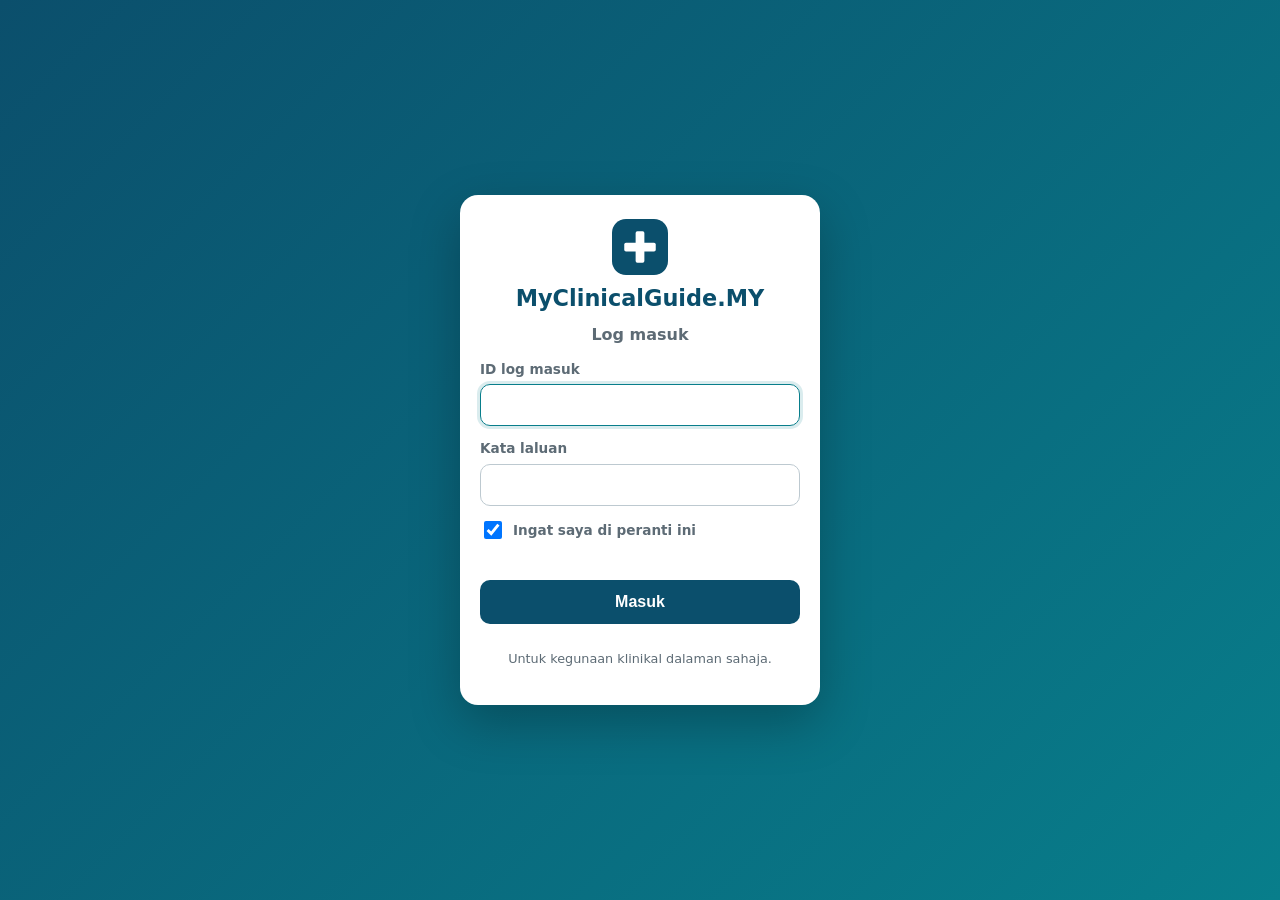
<file: index.html>
<!doctype html>
<html lang="en">
<head>
  <meta charset="utf-8" />
  <meta name="viewport" content="width=device-width,initial-scale=1,viewport-fit=cover" />
  <meta name="theme-color" content="#0b4f6c" />
  <title>MyClinicalGuide.MY</title>
  <meta name="apple-mobile-web-app-title" content="MyClinicalGuide.MY" />
  <meta name="application-name" content="MyClinicalGuide.MY" />
  <link rel="manifest" href="manifest.webmanifest" />
  <link rel="icon" href="icon.svg" type="image/svg+xml" />
  <link rel="apple-touch-icon" href="icon.svg" />
  <script src="auth.js?v=2.12"></script>
  <link rel="stylesheet" href="styles.css?v=2.12" />
</head>
<body>
  <div id="loginGate" class="login-gate" role="dialog" aria-modal="true" aria-labelledby="loginTitle">
    <form class="login-card" autocomplete="on">
      <img src="icon.svg" alt="" width="56" height="56">
      <h1 id="loginTitle">MyClinicalGuide.MY</h1>
      <p class="login-sub" data-l="title">Log masuk</p>
      <label><span data-l="id">ID log masuk</span><input name="uid" autocomplete="username" autocapitalize="off" spellcheck="false" required></label>
      <label><span data-l="pw">Kata laluan</span><input name="pw" type="password" autocomplete="current-password" required></label>
      <label class="login-remember"><input type="checkbox" name="remember" checked> <span data-l="remember">Ingat saya di peranti ini</span></label>
      <p class="login-err" role="alert"></p>
      <button type="submit">Masuk</button>
      <p class="small" data-l="note">Untuk kegunaan klinikal dalaman sahaja.</p>
    </form>
  </div>
  <header class="topbar">
    <div>
      <p class="eyebrow" data-i18n="eyebrow">Malaysia primary-care quick reference</p>
      <h1>MyClinicalGuide.MY</h1>
      <p class="subtitle" data-i18n="subtitle">Search a case, scan red flags, confirm treatment, calculate selected doses, and open the source guideline.</p>
    </div>
    <div class="topbar-side">
      <div class="badge-row"><span class="review-badge" id="versionBadge">v2.7 · NAG-checked 23 Nov 2026</span><button id="langToggle" class="lang-toggle" type="button" data-i18n-aria="langLabel">EN</button><button id="logoutBtn" class="lang-toggle" type="button" onclick="mcgLogout()" data-i18n="logout">Log keluar</button></div>
      <button id="doseToggle" class="dose-toggle" type="button" aria-expanded="false" aria-controls="doseTools">🧮 Dose calculator</button>
      <div class="side-pair">
        <button id="normToggle" class="dose-toggle secondary" type="button" aria-expanded="false" aria-controls="normTools">🩺 Normal values</button>
        <button id="scoreToggle" class="dose-toggle secondary" type="button" aria-expanded="false" aria-controls="scoreTools">📊 Scores &amp; CrCl</button>
      </div>
    </div>
  </header>

  <main class="shell">
<section class="tool-card" id="clinicalDashboard" aria-label="Clinical dashboard">
<style>
#clinicalDashboard{border-top:4px solid #0b4f6c;margin-bottom:16px}
#clinicalDashboard .dash-grid{display:grid;grid-template-columns:repeat(2,minmax(0,1fr));gap:10px}
#clinicalDashboard button{min-height:48px;text-align:left;padding:12px;border:1px solid #9cb8c5;border-radius:12px;background:#eef6fa;color:#123c50;font:inherit;font-weight:600;cursor:pointer}
#clinicalDashboard button:focus-visible{outline:3px solid #0077a8}
#clinicalDashboard details{margin-top:12px}
#clinicalDashboard a{display:block;padding:8px 0}
</style>
<p class="section-kicker">MyClinicalGuide.MY · Dashboard 3.0</p>
<h2>Clinical quick access / Akses pantas</h2>
<div class="dash-grid">
<button type="button" data-target="searchInput">🔎 Case finder</button>
<button type="button" data-target="doseToggle" data-panel="doseTools">🧮 Dose tools</button>
<button type="button" data-target="normToggle" data-panel="normTools">🩺 Paediatric values</button>
<button type="button" data-target="scoreToggle" data-panel="scoreTools">📊 Scores &amp; renal</button>
</div>
<details><summary>Emergency references / Rujukan kecemasan</summary>
<p class="small">Use existing clinical cards; do not delay emergency assessment or escalation.</p>
<div class="dash-grid">
<button type="button" data-query="anaphylaxis">Anaphylaxis</button>
<button type="button" data-query="chest pain">Chest pain</button>
<button type="button" data-query="seizure">Seizure</button>
<button type="button" data-query="asthma">Acute asthma</button>
</div></details>
<details><summary>Evidence centre / Sumber rujukan</summary>
<a href="https://github.com/dzulhairy/locumguide/blob/main/REFERENCES.md" target="_blank" rel="noopener noreferrer">Clinical references and guideline sources</a>
<p class="small">Dashboard update only. Clinical content and dose algorithms unchanged; verify current guidance before prescribing.</p>
</details>
</section>
    <section id="doseTools" class="tool-card hidden" aria-label="Dose calculators">
      <div class="section-title-row">
        <div>
          <p class="section-kicker" data-i18n="doseKicker">Dose tools</p>
          <h2 data-i18n="doseTitle">Selected paediatric / emergency calculators</h2>
        </div>
        <span class="safe-badge" data-i18n="diagLinked">diagnosis-linked</span>
      </div>

      <div class="tool-grid">
        <label>
          <span data-i18n="calculator">Calculator</span>
          <select id="doseToolSelect">
            <option value="" data-i18n="chooseCalc">Choose a calculator</option>
            <option value="paracetamol">Paracetamol — child</option>
            <option value="paracetamol-dengue">Paracetamol — child with dengue (10 mg/kg)</option>
            <option value="ibuprofen">Ibuprofen — child</option>
            <option value="oseltamivir">Oseltamivir treatment</option>
            <option value="adrenaline">IM adrenaline — anaphylaxis</option>
            <option value="amoxicillin-high">High-dose amoxicillin — AOM/CAP</option>
            <option value="coamox14">Co-amoxiclav 14:1 — AOM/selected paediatric pathways</option>
            <option value="augmentin228">Augmentin 228 mg/5 mL (200/28.5) — 7:1</option>
            <option value="coamox7">Co-amoxiclav 7:1 — selected paediatric pathways</option>
            <option value="amox-gas">Amoxicillin — GAS pharyngitis</option>
            <option value="azithro5">Azithromycin — 5-day paediatric regimen</option>
            <option value="cefuroxime">Cefuroxime — AOM/rhinosinusitis child</option>
            <option value="cephalexin">Cephalexin — paediatric UTI/SSTI</option>
            <option value="nitrofurantoin-uti">Nitrofurantoin — paediatric lower UTI</option>
            <option value="cloxacillin-ssti">Cloxacillin — mild paediatric SSTI</option>
            <option value="acyclovir-varicella">Acyclovir — paediatric varicella</option>
            <option value="dexamethasone-croup">Croup — dexamethasone / budesonide / adrenaline (PP5)</option>
            <option value="seizure-benzo">Seizure &gt;5 min — benzodiazepine &amp; 2nd line (PP5)</option>
            <option value="aeba-bundle">AEBA paediatric — full emergency dose bundle</option>
            <option value="prednisolone-asthma">Prednisolone — acute paediatric asthma</option>
            <option value="hydrocortisone-iv-asthma">Hydrocortisone IV — severe AEBA</option>
            <option value="salbutamol-neb">Salbutamol nebuliser — acute paediatric asthma</option>
            <option value="ipratropium-neb-asthma">Ipratropium nebuliser — severe AEBA</option>
            <option value="magnesium-iv-asthma">Magnesium sulphate IV — severe AEBA</option>
            <option value="budesonide-neb-asthma">Budesonide nebuliser — severe AEBA adjunct</option>
            <option value="ors-plan-b">ORS Plan B — some dehydration</option>
            <option value="maintenance-fluid">Maintenance fluid — Holliday-Segar</option>
            <option value="maintenance-deficit">Maintenance + dehydration deficit</option>
          </select>
        </label>
        <label>
          <span data-i18n="age">Age (years)</span>
          <input id="ageInput" type="number" min="0" step="0.01" inputmode="decimal" placeholder="e.g. 6 or 0.5" data-i18n-ph="agePh" />
        </label>
        <label>
          <span data-i18n="weight">Weight (kg)</span>
          <input id="weightInput" type="number" min="0" step="0.1" inputmode="decimal" placeholder="e.g. 15" data-i18n-ph="weightPh" />
        </label>
        <label>
          <span data-i18n="liquid">Other strength — active drug (mg / 5 mL)</span>
          <input id="concentrationInput" type="number" min="0" step="0.1" inputmode="decimal" placeholder="optional" data-i18n-ph="optional" />
        </label>
        <label>
          <span data-i18n="dehyd">Dehydration (%)</span>
          <input id="dehydrationInput" type="number" min="0" max="15" step="0.5" inputmode="decimal" placeholder="fluid deficit only" data-i18n-ph="dehydPh" />
        </label>
      </div>
      <div id="dosePanel" class="dose-panel hidden" aria-live="polite"></div>
      <p class="small tool-note" data-i18n="toolNote"></p>
    </section>

    <section id="normTools" class="tool-card hidden" aria-label="Paediatric normal values"></section>
    <section id="scoreTools" class="tool-card hidden" aria-label="Scores and renal function"></section>

    <section class="warning">
      <strong data-i18n="warnTitle">Clinician decision-support only.</strong>
      <span data-i18n="warnBody">Verify diagnosis, allergy, pregnancy, renal/hepatic function, interactions, contraindications, product strength, local formulary and current MOH/facility policy before prescribing. Do not enter patient-identifiable data.</span>
    </section>

    <section class="search-card">
      <div class="section-title-row">
        <div>
          <p class="section-kicker" data-i18n="finderKicker">Case finder</p>
          <h2 data-i18n="finderTitle">What are you treating?</h2>
        </div>
        <span id="topicCount" class="count-badge"></span>
      </div>

      <div class="search-row">
        <input id="searchInput" type="search" autocomplete="off"
          placeholder="e.g. sakit gigi, HFMD, gout, kencing nanah, denggi, UTI..." data-i18n-ph="searchPh" />
        <button id="clearBtn" type="button" data-i18n="clear">Clear</button>
      </div>

      <div id="categoryFilters" class="chips category-chips" aria-label="Clinical categories"></div>
      <div id="favRow" class="chip-row hidden"><p class="row-label" data-i18n="favs">⭐ Favourites</p><div id="favChips" class="chips"></div></div>
      <div id="recentRow" class="chip-row hidden"><p class="row-label" data-i18n="recent">🕘 Recently viewed</p><div id="recentChips" class="chips"></div></div>
      <div class="chip-row"><p class="row-label" data-i18n="common">Common cases</p><div id="quickChips" class="chips" aria-label="Common cases"></div></div>
      <p class="privacy-note" data-i18n="privacy">Everything runs in the browser. No patient data is sent to a server.</p>
    </section>

    <section id="results" class="results results-top" aria-live="polite"></section>


    <section class="tool-card">
      <div class="section-title-row">
        <div>
          <p class="section-kicker" data-i18n="dermKicker">Dermatology quick guide</p>
          <h2 data-i18n="dermTitle">Case → suggested cream / topical treatment</h2>
        </div>
        <span class="safe-badge">adult + paeds</span>
      </div>

      <div class="derm-grid">
        <label>
          Patient group
          <select id="dermAgeGroup">
            <option value="adult">Adult</option>
            <option value="child">Paediatric</option>
          </select>
        </label>
        <label>
          Dermatology case
          <select id="dermCaseSelect">
            <option value="">Loading cases…</option>
          </select>
        </label>
      </div>

      <div id="dermAdvice" class="dose-panel hidden" aria-live="polite"></div>

      <div class="block">
        <h3>Topical corticosteroid potency quick reference</h3>
        <p class="small"><strong>Important:</strong> steroid potency is determined by the exact drug, strength and formulation. A larger percentage does not automatically mean a stronger steroid.</p>
        <div id="steroidPotencyTable"></div>
      </div>

      <div class="source-list derm-sources">
        <h3>Dermatology sources</h3>
        <a href="https://pharmacy.moh.gov.my/en/apps/fukkm?generic=hydrocortisone+1%25+cream" target="_blank" rel="noopener noreferrer">FUKKM — Hydrocortisone 1% cream</a>
        <a href="https://pharmacy.moh.gov.my/en/apps/fukkm?category=&generic=&indications=&page=6" target="_blank" rel="noopener noreferrer">FUKKM — Betamethasone valerate preparations</a>
        <a href="https://pharmacy.moh.gov.my/en/apps/fukkm/1000?page=35" target="_blank" rel="noopener noreferrer">FUKKM — Mometasone furoate 0.1%</a>
        <a href="https://pharmacy.moh.gov.my/en/apps/fukkm?page=12" target="_blank" rel="noopener noreferrer">FUKKM — Clobetasol propionate 0.05%</a>
        <a href="https://www.nice.org.uk/guidance/cg57/chapter/Recommendations" target="_blank" rel="noopener noreferrer">NICE — Atopic eczema in under 12s</a>
        <p class="small">Dermatology module reviewed 7 October 2026. Use local formulary/product availability and review diagnosis if treatment response is atypical.</p>
      </div>
    </section>

  </main>

  <footer>
    <p data-i18n="footer">MyClinicalGuide.MY · static clinician reference · Malaysia-first sources · no patient-identifiable information.</p>
  </footer>

  <script src="i18n.js?v=2.12"></script>
  <script>window.LOCUM_CASES = [];</script>
  <script src="cases-respiratory.js?v=2.12"></script>
  <script src="cases-paeds-asthma.js?v=2.12"></script>
  <script src="cases-ent.js?v=2.12"></script>
  <script src="cases-acute.js?v=2.12"></script>
  <script src="cases-derm1.js?v=2.12"></script>
  <script src="cases-derm2.js?v=2.12"></script>
  <script src="cases-msk.js?v=2.12"></script>
  <script src="cases-locum2.js?v=2.12"></script>
  <script src="cases-locum3.js?v=2.12"></script>
  <script src="cases-review2026.js?v=2.12"></script>
  <script src="cases-pp5.js?v=2.12"></script>
  <script src="counsel.js?v=2.12"></script>
  <script src="images.js?v=2.12"></script>
  <script src="scores.js?v=2.12"></script>
  <script src="normals.js?v=2.12"></script>
  <script src="app.js?v=2.12"></script>
  <script src="derm-guide.js?v=2.12"></script>
  <script>
    if ("serviceWorker" in navigator) {
      window.addEventListener("load", () => navigator.serviceWorker.register("./sw.js").catch(() => {}));
    }
  </script>
<script>
document.getElementById("clinicalDashboard").addEventListener("click",function(e){
 const b=e.target.closest("button"); if(!b)return;
 if(b.dataset.query){const q=document.getElementById("searchInput");q.value=b.dataset.query;q.dispatchEvent(new Event("input",{bubbles:true}));q.scrollIntoView({block:"center"});return;}
 const t=document.getElementById(b.dataset.target);if(!t)return;
 if(b.dataset.panel){const p=document.getElementById(b.dataset.panel);if(p.classList.contains("hidden"))t.click();p.scrollIntoView({block:"start"});}
 else{t.scrollIntoView({block:"center"});t.focus();}
});
</script>
</body>
</html>
</file>
<file: styles.css>
:root{
  --bg:#f3f6f8;--card:#fff;--ink:#12212b;--muted:#5d6b75;--brand:#0b4f6c;
  --brand2:#087e8b;--danger:#a61b1b;--dangerbg:#fff0f0;--amber:#8a5a00;
  --amberbg:#fff8e5;--line:#dbe4e9;--ok:#0c6b45;--okbg:#eff9f4;
  --shadow:0 8px 28px rgba(20,45,60,.07)
}
*{box-sizing:border-box}
html{scroll-behavior:smooth}
body{margin:0;font-family:Inter,ui-sans-serif,system-ui,-apple-system,BlinkMacSystemFont,"Segoe UI",sans-serif;background:var(--bg);color:var(--ink);line-height:1.5}
.topbar{padding:24px max(18px,calc((100vw - 1040px)/2));background:linear-gradient(135deg,var(--brand),var(--brand2));color:white;display:flex;gap:24px;justify-content:space-between;align-items:flex-start}
.eyebrow,.section-kicker{font-size:.75rem;text-transform:uppercase;letter-spacing:.11em;font-weight:800;margin:0 0 4px}
.eyebrow{opacity:.8}
h1{font-size:clamp(1.8rem,4vw,2.7rem);line-height:1.05;margin:0}
.subtitle{margin:8px 0 0;max-width:720px;opacity:.93}
.review-badge{white-space:nowrap;font-size:.76rem;border:1px solid rgba(255,255,255,.45);border-radius:999px;padding:7px 10px;background:rgba(255,255,255,.1)}
.shell{max-width:1040px;margin:0 auto;padding:18px}
.warning{background:var(--amberbg);border-left:5px solid #d69e00;padding:13px 15px;border-radius:12px;margin-bottom:14px}
.search-card,.tool-card,.case-card,.dose-panel{background:var(--card);border:1px solid var(--line);border-radius:16px;box-shadow:var(--shadow)}
.search-card,.tool-card{padding:16px;margin-bottom:14px}
.section-title-row{display:flex;align-items:flex-start;justify-content:space-between;gap:12px;margin-bottom:10px}
.section-title-row h2{font-size:1.08rem;margin:0}.section-kicker{color:var(--brand2)}
.count-badge,.safe-badge{font-size:.74rem;border-radius:999px;padding:5px 8px;background:#edf5f7;color:var(--brand);white-space:nowrap}
.safe-badge{background:var(--okbg);color:var(--ok)}
.search-row{display:grid;grid-template-columns:1fr auto;gap:8px}
input,select{width:100%;border:1px solid #bdc9d0;border-radius:10px;padding:11px 12px;font-size:1rem;background:white;color:var(--ink)}
input:focus,select:focus{outline:3px solid rgba(8,126,139,.15);border-color:var(--brand2)}
button{border:0;border-radius:10px;padding:0 16px;font-weight:750;background:#e7eef2;color:var(--ink);cursor:pointer}
button:hover{filter:brightness(.98)}
.chips{display:flex;flex-wrap:wrap;gap:7px;margin-top:12px}
.category-chips{padding-top:2px;border-top:1px solid #edf2f4}
.chip{border:1px solid var(--line);background:#f8fbfc;padding:7px 10px;border-radius:999px;font-size:.81rem;cursor:pointer}
.chip.active{background:var(--brand);color:#fff;border-color:var(--brand)}
.privacy-note,.small{font-size:.8rem;color:var(--muted)}.privacy-note{margin:10px 0 0}
.tool-grid{display:grid;grid-template-columns:1.5fr 1fr 1fr 1fr;gap:10px}
.tool-grid label{font-size:.8rem;font-weight:750;color:var(--muted)}
.tool-grid input,.tool-grid select{margin-top:5px}
.dose-panel{padding:14px 16px;margin-top:12px;border-left:5px solid var(--brand2);box-shadow:none}
.dose-panel h3{margin:0 0 7px}.dose-answer{font-size:1.05rem;font-weight:750;margin:0 0 4px}.dose-caution{margin:7px 0 0;color:var(--danger);font-size:.82rem}
.tool-note{margin:9px 0 0}.hidden{display:none}
.results{display:grid;gap:14px}.case-card{overflow:hidden}
.case-head{padding:15px 17px;border-bottom:1px solid var(--line);display:flex;justify-content:space-between;gap:14px;align-items:flex-start}
.case-head h2{margin:0;font-size:1.26rem}.case-head .category{font-size:.78rem;color:var(--muted);margin-top:3px}
.evidence{font-size:.71rem;border-radius:999px;padding:5px 8px;background:#eef7f8;color:var(--brand);white-space:nowrap}
.redflags{background:var(--dangerbg);border-left:5px solid var(--danger);padding:12px 16px}.redflags h3{color:var(--danger)}
.case-body{padding:5px 16px 15px}.block{padding:10px 0;border-bottom:1px solid #edf2f4}.block:last-child{border-bottom:0}
.block h3{font-size:.92rem;margin:0 0 5px;color:#263b48}ul{margin:5px 0 0;padding-left:20px}li{margin:3px 0}
.med{background:#f4faf7;border:1px solid #d7ece0;border-radius:10px;padding:9px 11px;margin-top:7px}.med strong{color:var(--ok)}
.source-list a{display:block;color:var(--brand);margin:4px 0;word-break:break-word}.source-list a:hover{text-decoration-thickness:2px}
.empty{background:white;border:1px dashed #b8c8d1;border-radius:14px;padding:22px;text-align:center;color:var(--muted)}
footer{max-width:1040px;margin:0 auto;padding:10px 18px 32px;color:var(--muted);font-size:.78rem}
@media (max-width:780px){.tool-grid{grid-template-columns:1fr 1fr}.topbar{display:block;padding-top:20px}.review-badge{display:inline-block;margin-top:12px}}
@media (max-width:520px){.tool-grid{grid-template-columns:1fr}.case-head{display:block}.evidence{display:inline-block;margin-top:8px}.search-row{grid-template-columns:1fr}.search-row button{padding:10px}.section-title-row{display:block}.count-badge,.safe-badge{display:inline-block;margin-top:6px}}

.derm-grid{display:grid;grid-template-columns:1fr 2fr;gap:10px;margin-bottom:10px}
.derm-grid label{font-size:.8rem;font-weight:750;color:var(--muted)}
.derm-grid select{margin-top:5px}
.table-scroll{overflow-x:auto;border:1px solid var(--line);border-radius:12px}
.clinical-table{width:100%;border-collapse:collapse;min-width:760px;background:#fff}
.clinical-table th,.clinical-table td{text-align:left;vertical-align:top;padding:10px 11px;border-bottom:1px solid #edf2f4;font-size:.82rem}
.clinical-table th{background:#f4f8fa;color:#29414f;font-size:.77rem}
.clinical-table tr:last-child td{border-bottom:0}
.derm-sources{padding-top:10px}
.derm-sources h3{font-size:.92rem;margin:0 0 5px;color:#263b48}
@media (max-width:640px){.derm-grid{grid-template-columns:1fr}}

.case-tools{display:flex;flex-wrap:wrap;align-items:center;gap:7px;padding:10px 16px;border-bottom:1px solid var(--line);background:#f6fafb}
.case-tools .chip{margin:0;color:var(--brand);font-weight:700}
.dose-warn{background:var(--amberbg);color:var(--amber);border-radius:8px;padding:7px 10px;margin:0 0 8px;font-weight:700;font-size:.88rem}
.results-top{margin-bottom:14px}

.topbar-side{display:flex;flex-direction:column;align-items:flex-end;gap:10px}
.dose-toggle{background:#fff;color:var(--brand);font-size:1rem;padding:12px 18px;border-radius:12px;box-shadow:0 4px 14px rgba(0,0,0,.15);white-space:nowrap}
.dose-toggle[aria-expanded="true"]{background:#ffe8a3;color:#5b3d00}
#doseTools{scroll-margin-top:12px}
@media (max-width:780px){.topbar-side{flex-direction:row;flex-wrap:wrap;align-items:center;margin-top:12px}.topbar-side .review-badge{margin-top:0}.dose-toggle{width:100%}}

.syrup-table{margin:10px 0 6px}
.syrup-table td,.syrup-table th{font-size:.95rem}
.ml-big{font-size:1.12rem;color:var(--brand)}
.freq-line{margin:6px 0 2px;font-size:.95rem}
.syrup-table td:nth-child(2){white-space:nowrap}
.syrup-table td,.syrup-table th{padding:8px 7px}
.syrup-table td:first-child{font-size:.85rem}
.dose-answer .small{font-weight:400}
.unv{color:var(--amber);font-weight:800}
@media (max-width:420px){.syrup-table td,.syrup-table th{padding:7px 5px}.syrup-table th{font-size:.8rem}.ml-big{font-size:1.02rem}}
/* v2.7 */
.badge-row{display:flex;gap:8px;align-items:center}
.lang-toggle{background:rgba(255,255,255,.15);color:#fff;border:1px solid rgba(255,255,255,.5);border-radius:999px;padding:6px 12px;font-size:.8rem}
.dose-toggle.secondary{background:rgba(255,255,255,.14);color:#fff;border:1px solid rgba(255,255,255,.55);box-shadow:none}
.dose-toggle.secondary[aria-expanded="true"]{background:#ffe8a3;color:#5b3d00}
.chip-row{margin-top:10px}.chip-row .chips{margin-top:4px}
.row-label{margin:0;font-size:.75rem;font-weight:800;color:var(--muted);text-transform:uppercase;letter-spacing:.06em}
.head-side{display:flex;flex-direction:column;align-items:flex-end;gap:6px}
.star{background:none;border:1px solid var(--line);border-radius:999px;font-size:1.25rem;line-height:1;padding:6px 10px;color:#b98900}
.star.on{background:#fff6d6;border-color:#e6c25a}
details.fold>summary{cursor:pointer;font-weight:800;font-size:.92rem;color:#263b48;padding:4px 0;list-style:none}
details.fold>summary::-webkit-details-marker{display:none}
details.fold>summary::before{content:"▸ ";color:var(--brand2)}
details.fold[open]>summary::before{content:"▾ "}
.rx-copy{font-size:.78rem;padding:7px 9px;border:1px solid var(--line);background:#f4f8fa;white-space:nowrap}
.rx-copy.done{background:var(--okbg);color:var(--ok);border-color:#bfe3cf}
.prac{font-size:.78rem;color:var(--muted);font-weight:600}
.score-box{border-top:1px solid var(--line);padding:12px 0}
.score-box h3{margin:0 0 8px;font-size:1rem}
.score-grid{grid-template-columns:repeat(4,1fr)}
.checks{display:grid;gap:6px;margin:6px 0}
.check{display:flex;gap:10px;align-items:flex-start;font-size:.92rem;padding:8px 10px;border:1px solid var(--line);border-radius:10px;background:#fbfdfe}
.check input{width:20px;height:20px;margin:1px 0 0;flex:none}
.score-notes{margin:6px 0}
@media (max-width:780px){.score-grid{grid-template-columns:1fr 1fr}.badge-row{width:100%}}
@media (max-width:520px){.score-grid{grid-template-columns:1fr}.case-head{display:flex}.head-side{flex-direction:column}}
/* normal values */
.side-pair{display:grid;grid-template-columns:1fr 1fr;gap:8px;width:100%}
.side-pair .dose-toggle{padding:11px 8px;font-size:.92rem;white-space:normal}
.normals-grid{grid-template-columns:repeat(4,1fr)}
.age-row{display:flex;gap:6px;margin-top:5px}.age-row input{margin-top:0}.age-row select{width:auto;margin-top:0}
.normals-table{min-width:0}
.normals-table td{font-size:.85rem}
.flag{display:inline-block;border-radius:999px;padding:3px 8px;font-size:.78rem;font-weight:800;white-space:nowrap}
.flag.ok{background:var(--okbg);color:var(--ok)}
.flag.lo{background:#eaf2ff;color:#1d4f9a}
.flag.hi{background:var(--amberbg);color:var(--amber)}
.flag.danger{background:var(--dangerbg);color:var(--danger)}
@media (max-width:780px){.normals-grid{grid-template-columns:1fr 1fr}}
@media (max-width:420px){.normals-table td,.normals-table th{padding:7px 5px;font-size:.8rem}.flag{white-space:normal}}
.nlist{display:grid;gap:8px;margin:8px 0}
.nrow{border:1px solid var(--line);border-radius:10px;padding:9px 11px;background:#fff}
.nrow.nrow-empty{background:#f8fafb;opacity:.8}
.nhead{display:flex;flex-wrap:wrap;align-items:center;gap:8px}
.nparam{font-weight:800;font-size:.92rem;margin-right:auto}
.nval{font-size:1.1rem;color:var(--brand)}
.nrange{font-size:.82rem;color:var(--muted);margin-top:3px}
.nrange .small{display:block}
details.counsel{background:#f3f8ff;border:1px solid #d4e3f7;border-radius:10px;padding:8px 12px;margin:8px 0}
details.counsel>summary{color:#1d4f9a}
details.counsel li{margin:4px 0}
.counsel-copy{margin-top:8px}
/* login gate */
.login-gate{display:none}
html.locked .login-gate{display:flex;position:fixed;inset:0;z-index:1000;align-items:center;justify-content:center;padding:16px;background:linear-gradient(135deg,var(--brand),var(--brand2))}
html.locked body>header,html.locked body>main,html.locked body>footer{display:none}
.login-card{background:#fff;border-radius:18px;padding:24px 20px;width:100%;max-width:360px;box-shadow:0 18px 50px rgba(0,0,0,.25);display:grid;gap:12px;text-align:center}
.login-card img{margin:0 auto;border-radius:14px}
.login-card h1{font-size:1.4rem;color:var(--brand);margin:0}
.login-sub{margin:0;color:var(--muted);font-weight:700}
.login-card label{text-align:left;font-size:.85rem;font-weight:750;color:var(--muted);display:grid;gap:5px}
.login-card .login-remember{display:flex;align-items:center;gap:8px;font-weight:600}
.login-remember input{width:18px;height:18px}
.login-card button[type=submit]{background:var(--brand);color:#fff;padding:13px;font-size:1rem}
.login-err{color:var(--danger);font-weight:700;margin:0;min-height:1em;font-size:.88rem}
/* list view */
.case-list{background:var(--card);border:1px solid var(--line);border-radius:16px;box-shadow:var(--shadow);overflow:hidden}
.list-head{margin:0;padding:12px 16px;font-size:1rem;background:#f4f8fa;border-bottom:1px solid var(--line);display:flex;align-items:center;gap:8px}
.case-row{display:flex;align-items:center;gap:10px;width:100%;text-align:left;background:#fff;border:0;border-bottom:1px solid #edf2f4;border-radius:0;padding:12px 16px;font-weight:400;cursor:pointer}
.case-row:last-child{border-bottom:0}
.case-row:hover,.case-row:focus-visible{background:#f3f9fb}
.row-main{display:grid;gap:3px;flex:1;min-width:0}
.row-title{font-weight:750;font-size:.98rem;color:var(--ink)}
.row-meta{font-size:.76rem;color:var(--muted)}
.chev{font-size:1.6rem;color:var(--brand2);line-height:1}
.age-pill{display:inline-block;border-radius:999px;padding:1px 7px;font-weight:700}
.age-A{background:#eef2ff;color:#3346a3}.age-C{background:#fff1e6;color:#a1520b}.age-B{background:#eef7f2;color:#0c6b45}
.back-btn{background:#fff;border:1px solid var(--line);padding:10px 14px;font-weight:800;color:var(--brand);justify-self:start}
/* clinical photo gallery */
details.gallery{padding:8px 0}
.gal-row{display:flex;gap:10px;overflow-x:auto;padding:6px 2px 4px;scroll-snap-type:x mandatory}
.gal-item{margin:0;flex:0 0 78%;max-width:300px;scroll-snap-align:start}
.gal-open{padding:0;border:0;background:none;display:block;width:100%;border-radius:10px;overflow:hidden}
.gal-item img{display:block;width:100%;height:180px;object-fit:cover;border-radius:10px;background:#eef3f5}
.gal-item figcaption{font-size:.8rem;color:var(--ink);margin-top:5px;line-height:1.35}
.credit{display:block;font-size:.7rem;color:var(--muted);margin-top:2px}
.credit a{color:var(--muted)}
.lightbox{display:none;position:fixed;inset:0;z-index:2000;background:rgba(0,0,0,.88);align-items:center;justify-content:center;padding:16px}
.lightbox.show{display:flex}
.lightbox figure{margin:0;max-width:100%;max-height:100%;position:relative;text-align:center}
.lightbox img{max-width:100%;max-height:75vh;border-radius:8px}
.lightbox figcaption{color:#fff;font-size:.9rem;margin-top:8px}
.lightbox .credit,.lightbox .credit a{color:#ccc}
.lb-close{position:absolute;top:-6px;right:-6px;background:#fff;color:#000;border-radius:999px;width:36px;height:36px;padding:0;font-size:1rem}
</file>
